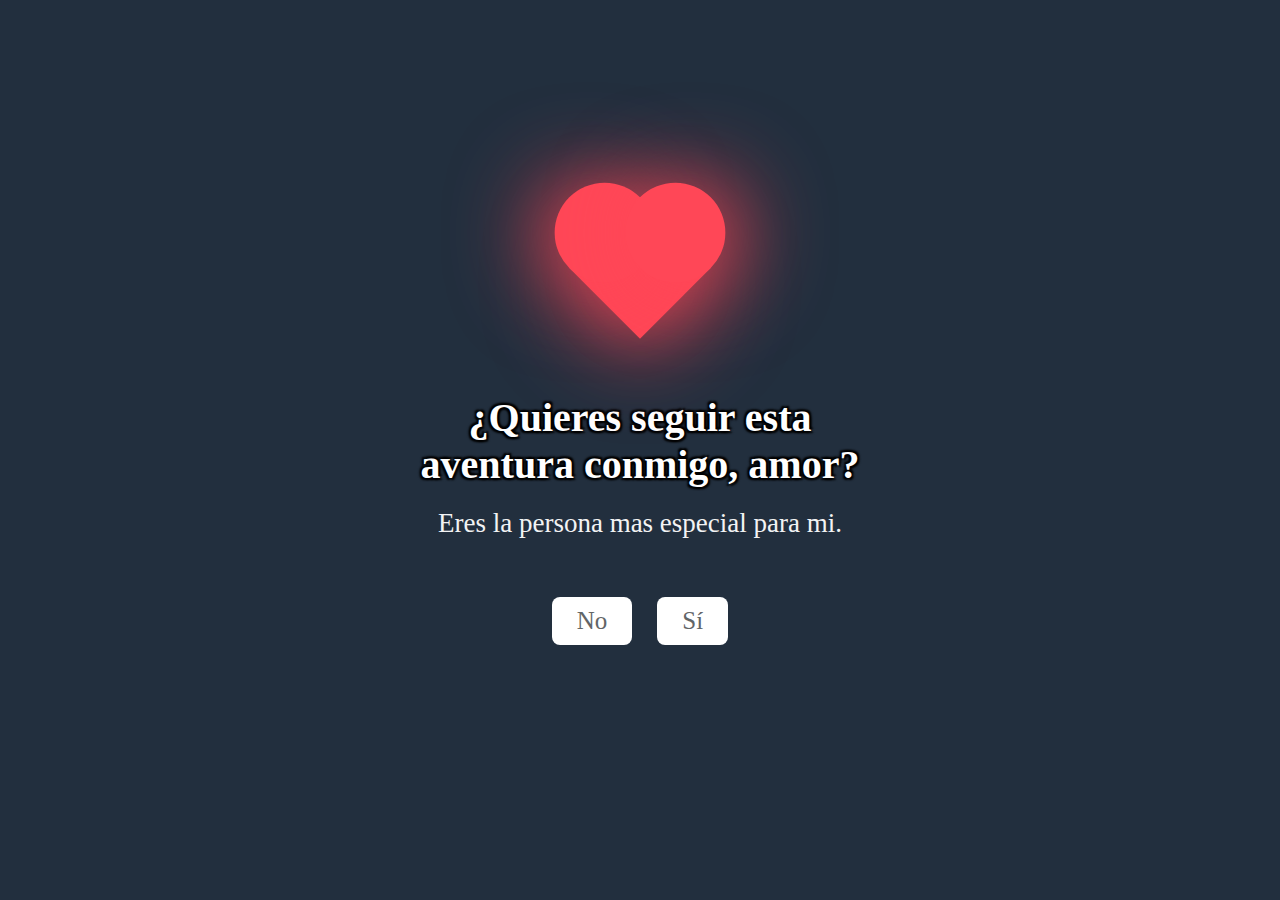
<file: index.html>
<!DOCTYPE html>
<html lang="en">

<head>
    <meta charset="UTF-8">
    <meta name="viewport" content="width=device-width, initial-scale=1.0">
    <link rel="stylesheet" href="ya_es_un_año.css">
    <link rel="shortcut icon" href="img/like.png" type="image/x-icon">

    <title>Feliz aniversario</title>
</head>

<body>
    <div class="container">

        <div class="heart"></div> <br><br>

        <h1 class="titulo1">¿Quieres seguir esta aventura conmigo, amor? </h1>
        <p class="parrafo">Eres la persona mas especial para mi. </p> <br>





        <div class="btn">

            <a href="#" id="random-btn">No</a>

            <a href="si.html" class="btn2" target="_blank">S&iacute;</a>

        </div></BR>



    </div>

    <script>

        const btnRandom = document.querySelector("#random-btn")


        function moverAleatoriamente(btn) {

            btn.style.fontweight = "bolder";
            btn.style.position = "absolute";
            btn.style.top = Math.floor(Math.random() * 90 + 5) + "%";
            btn.style.left = Math.floor(Math.random() * 90 + 5) + "%";

        }


        btnRandom.addEventListener("mouseenter", function (e) {

            moverAleatoriamente(e.target)
        })
    </script>
</body>
</file>
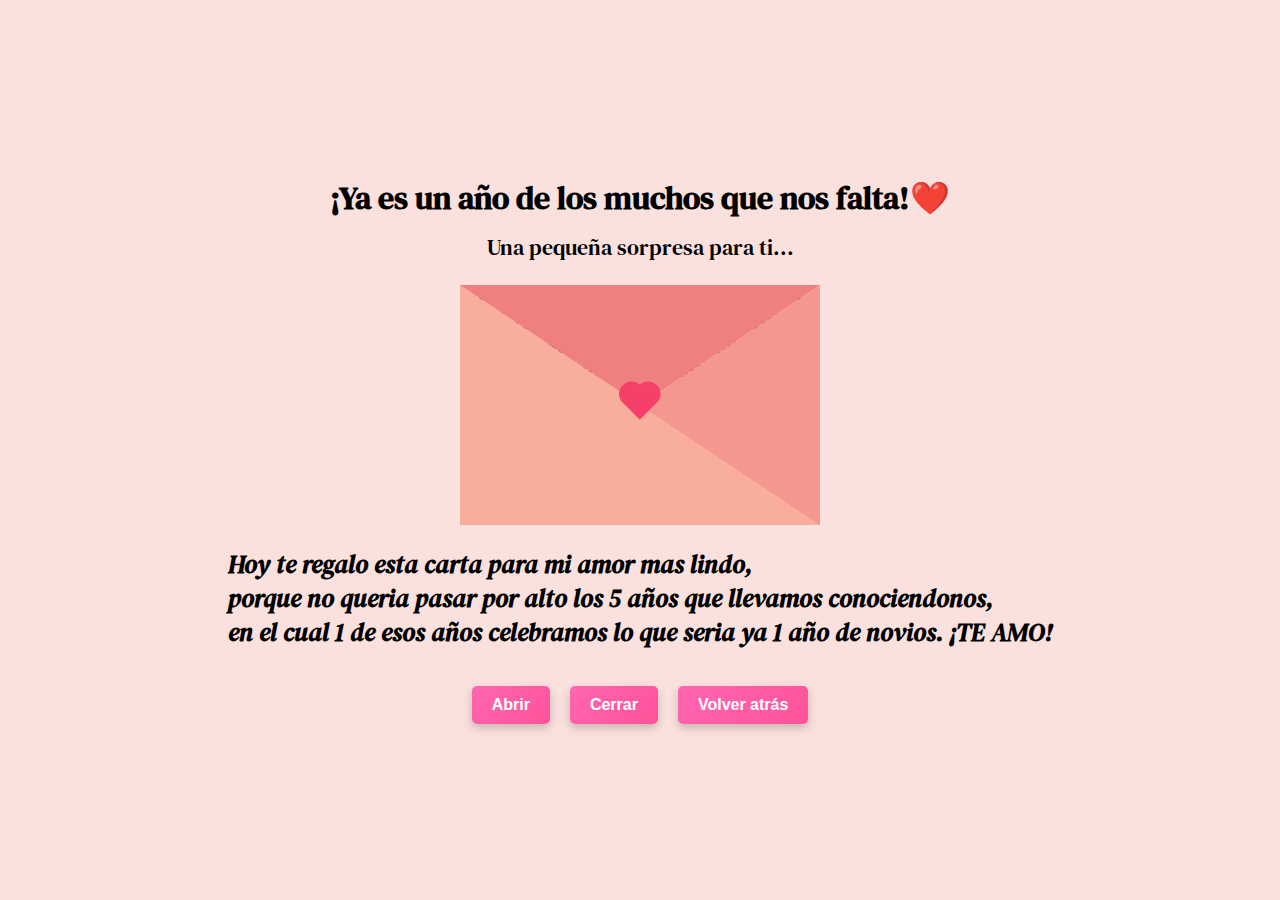
<file: Carta De Amor/index.html>
<!DOCTYPE html>
<html lang="es">

<head>
    <meta charset="UTF-8" />
    <meta name="viewport" content="width=device-width, initial-scale=1.0" />
    <link rel="preconnect" href="https://fonts.googleapis.com" />
    <link rel="preconnect" href="https://fonts.gstatic.com" crossorigin />
    <link
        href="https://fonts.googleapis.com/css2?family=DM+Serif+Text:ital@0;1&family=Outfit:wght@100..900&family=Roboto:ital,wght@0,100;0,300;0,400;0,500;0,700;0,900;1,100;1,300;1,400;1,500;1,700;1,900&family=Young+Serif&display=swap"
        rel="stylesheet" />
    <link href="https://cdn.jsdelivr.net/npm/boxicons@2.1.2/css/boxicons.min.css" rel="stylesheet" />

    <link rel="shortcut icon" href="../img/like.png" type="image/x-icon">
    <title>Feliz aniversario</title>

</head>

<body>

    <style>

        
        @import url('https://fonts.googleapis.com/css2?family=DM+Serif+Text:ital@0;1&family=Outfit:wght@100..900&family=Roboto:ital,wght@0,100;0,300;0,400;0,500;0,700;0,900;1,100;1,300;1,400;1,500;1,700;1,900&family=Young+Serif&display=swap');

        * {
            margin: 0;
            padding: 0;
            box-sizing: border-box;
           
        }

        body {
            display: flex;
            justify-content: center;
            align-items: center;
            flex-direction: column;
            height: 100vh;
            background-color: #fae1dd;
            font-family: DM Serif Text, sans-serif;
            margin: 0;
        }

        .contenedor {
            position: relative;
        }

        .superior {
            position: absolute;
            border-left: 180px solid transparent;
            border-right: 180px solid transparent;
            border-top: 120px solid #f08080;
            border-bottom: 120px solid transparent;

            transition: transform .75s;
            transform-origin: top;
        }

        .mensaje {
            position: absolute;
            padding: 1.5rem;
            line-height: 1.5rem;
            box-sizing: border-box;
            text-align: center;
            font-family: 'Brush Script MT', cursive;
            font-size: 25px;
            background: #eae2b7;
            width: 360px;
            height: 240px;
            z-index: -1;
            transition: transform 0.75s ease-in-out;
        }

        .mensaje:before {
            content: "";
            border-style: dotted;
            position: absolute;
            top: 12px;
            left: 12px;
            right: 12px;
            bottom: 55px;
        }

        .mensaje p {
            position: relative;
            top: -10px;
            font-size: 1.5rem;
        }

        .carta {
            border-left: 180px solid #f8ad9d;
            border-right: 180px solid #f4978e;
            border-top: 120px solid transparent;
            border-bottom: 120px solid #f8ad9d;
        }

        .bx {
            position: absolute;
            color: #f6406a;
            top: 90px;
            right: 155px;
            font-size: 50px;
            animation: palpitar 0.6s linear infinite;
        }

        .psorpresa {
            margin-top: -10px;
            font-size: 1.4rem;
        }

        .botones {
            margin-top: 15px;
            display: flex;
            justify-content: center;
            gap: 20px;
        }

        .boton {
            padding: 10px 20px;
            background: linear-gradient(135deg, #ff66b2, #ff4081);
            background-size: 200% 200%;
            border: none;
            border-radius: 5px;
            color: white;
            font-size: 16px;
            font-weight: bold;
            cursor: pointer;
            transition: all 0.3s ease-in-out;
            box-shadow: 0 4px 10px rgba(0, 0, 0, 0.2);
        }

        .boton:hover {
            background-position: 100% 100%;
            box-shadow: 0 6px 15px rgba(0, 0, 0, 0.3);
        }

        .abrir-superior {
            transform: rotateX(180deg);
        }

        .abrir-mensaje {
            transform: translateY(-100px);
        }

        .bx-rotada {
            color: #f6406a;
            animation: none;
        }


        @keyframes palpitar {
            0% {
                transform: scale(1.07);
                /* Tamaño original */
            }

            80% {
                transform: scale(1.0);
                /* Aumentar el tamaño un poco */
            }

            100% {
                transform: scale(1.08);
                /* Regresar al tamaño original */
            }
        }

        @media (max-width: 768px) {

            .mensaje:before {
                content: "";
                border-style: dotted;
                position: absolute;
                top: 12px;
                left: 12px;
                right: 12px;
                bottom: 45px;
            }

            .mensaje p {
                position: relative;
                top: -15px;
                font-size: 1rem;
            }
        }

        .parrafo2{

            font-size: 25px;
            font-style: italic;
            font-weight: bold;
            justify-items: center;
            justify-items: center;
        }
    </style>

    <h1>¡Ya es un año de los muchos que nos falta!❤️</h1> <br>
    <p class="psorpresa">Una pequeña sorpresa para ti...</p>
  <br>

    <div class="contenedor" id="AbrirContenedor">
        <div class="superior"></div>
        <div class="mensaje">

            Gracias siempre por tenerme pasciencia, ayudarme y siempre estar.
            <br><br><br>

            
        </div>
        <div class="carta">
            <i class="bx bxs-heart"></i>
        </div>
    </div> <br> 

    
   <p class="parrafo2"> Hoy te regalo esta carta para mi amor mas lindo, <br> porque no queria pasar por alto los 5 años que
    llevamos conociendonos, <br> en el cual 1 de esos años celebramos lo que seria ya 1 año de novios. ¡TE AMO!  </p> <br>

    <div class="botones">
        <button class="boton" id="Abrir">Abrir</button>
        <button class="boton" id="Cerrar">Cerrar</button>
        <a href="../si.html"><button class="boton" id="Cerrar">Volver atr&aacute;s</button></a>
    </div>

    <script>

        const btnAbrir = document.querySelector("#Abrir");
        const btnCerrar = document.querySelector("#Cerrar");

        //Abrir Carta
        btnAbrir.addEventListener("click", () => {
            const ElementoSuperior = document.querySelector(".superior");
            ElementoSuperior.classList.add("abrir-superior");

            const h1 = document.querySelector("h1");
            const p = document.querySelector("p");
            h1.style.transform = "translateY(-120px)";
            p.style.transform = "translateY(-120px)";
            h1.style.transition = "transform 0.65s ease-in-out";
            p.style.transition = "transform 0.65s ease-in-out";

            const IconoCorazon = document.querySelector(".bx");
            IconoCorazon.classList.add("bx-rotada");

            setTimeout(() => {
                ElementoSuperior.style.zIndex = -1;
                const ElementoMensaje = document.querySelector(".mensaje");
                ElementoMensaje.classList.add("abrir-mensaje");
            }, 700);
        });

        //Cerrar Carta
        btnCerrar.addEventListener("click", () => {
            const ElementoSuperior = document.querySelector(".superior");

            const ElementoMensaje = document.querySelector(".mensaje");
            ElementoMensaje.classList.remove("abrir-mensaje");

            setTimeout(() => {
                const h1 = document.querySelector("h1");
                const p = document.querySelector("p");
                h1.style.transform = "translateY(0px)";
                p.style.transform = "translateY(0px)";

                ElementoSuperior.style.zIndex = 0;
                ElementoSuperior.classList.remove("abrir-superior");

                const IconoCorazon = document.querySelector(".bx");
                IconoCorazon.classList.remove("bx-rotada");
            }, 700);
        });

        // Con click en la carta
        const contenedor = document.querySelector("#AbrirContenedor");
        // Abrir carta al hacer click en el contenedor
        contenedor.addEventListener("click", () => {
            const ElementoSuperior = document.querySelector(".superior");
            ElementoSuperior.classList.add("abrir-superior");

            const h1 = document.querySelector("h1");
            const p = document.querySelector("p");
            h1.style.transform = "translateY(-120px)";
            p.style.transform = "translateY(-120px)";
            h1.style.transition = "transform 0.65s ease-in-out";
            p.style.transition = "transform 0.65s ease-in-out";

            const IconoCorazon = document.querySelector(".bx");
            IconoCorazon.classList.add("bx-rotada");

            setTimeout(() => {
                ElementoSuperior.style.zIndex = -1;
                const ElementoMensaje = document.querySelector(".mensaje");
                ElementoMensaje.classList.add("abrir-mensaje");
            }, 700);
        });

    </script>
</body>

</html>
</file>
<file: ya_es_un_año.css>
* {
    padding: 0;
    margin: 0;
    box-sizing: border-box;
}

body {

    min-height: 100vh;
    display: flex;
    justify-content: center;
    align-items: center;
    background: #222f3e;
    position: relative;
   
}

.heart {

    position: relative;
    width: 100px;
    height: 100px;
    background: #ff4757;
    transform: rotate(-45deg);
    box-shadow: -10px 10px 90px #ff4757;
    animation: animacion_corazon .6s linear infinite;
}


@keyframes animacion_corazon {

    0% {

        transform: rotate(-45deg) scale(1.07);
    }

    80% {

        transform: rotate(-45deg) scale(1.0);
    }

    100% {
        transform: rotate(-45deg) scale(0.8);
    }
}



.heart::before {

    content: '';
    position: absolute;
    top: -50%;
    width: 100px;
    height: 100px;
    background: #ff4757;
    border-radius: 50%;
    box-shadow: -10px -10px 90px #ff4757;

}


.heart::after {

    content: '';
    position: absolute;
    right: -50%;
    width: 100px;
    height: 100px;
    background: #ff4757;
    border-radius: 50%;
    box-shadow: 10px 10px 90px #ff4757;
}


.container {
    display: flex;
    flex-direction: column;
    text-align: center;
    align-items: center;
    gap: 20px;
    max-width: 500px;
    margin: 20px;
}

.heart {
    display: flex;
    max-width: 200px;
}

.container .btn {
    display: flex;
    gap: 25px;
}

.btn a {
    text-decoration: none;
    color: #626567;
    font-size: 25px;
    background: #fff;
    padding: 10px 25px;
    border-radius: 8px;
    box-shadow: 0.5rem 1rem 3rem hsl(0, 0, 0,0.3);
    border: 3px black;
    text-decoration: none;
    


}

.btn2:hover{

    font-size: 30px;
    color: #ff4757;
    text-shadow: 2px 2px 5px black;
    text-decoration: none;


}


.titulo1{

    color: white;
    font-size: 40px;
    text-shadow: -2px -2px 2px #000, 2px 2px 2px #000, -2px 2px 2px #000, 2px -2px 2px #000;
}

.parrafo{

    color: #f2f3f4;
    font-size: 27px;
    

}
</file>
